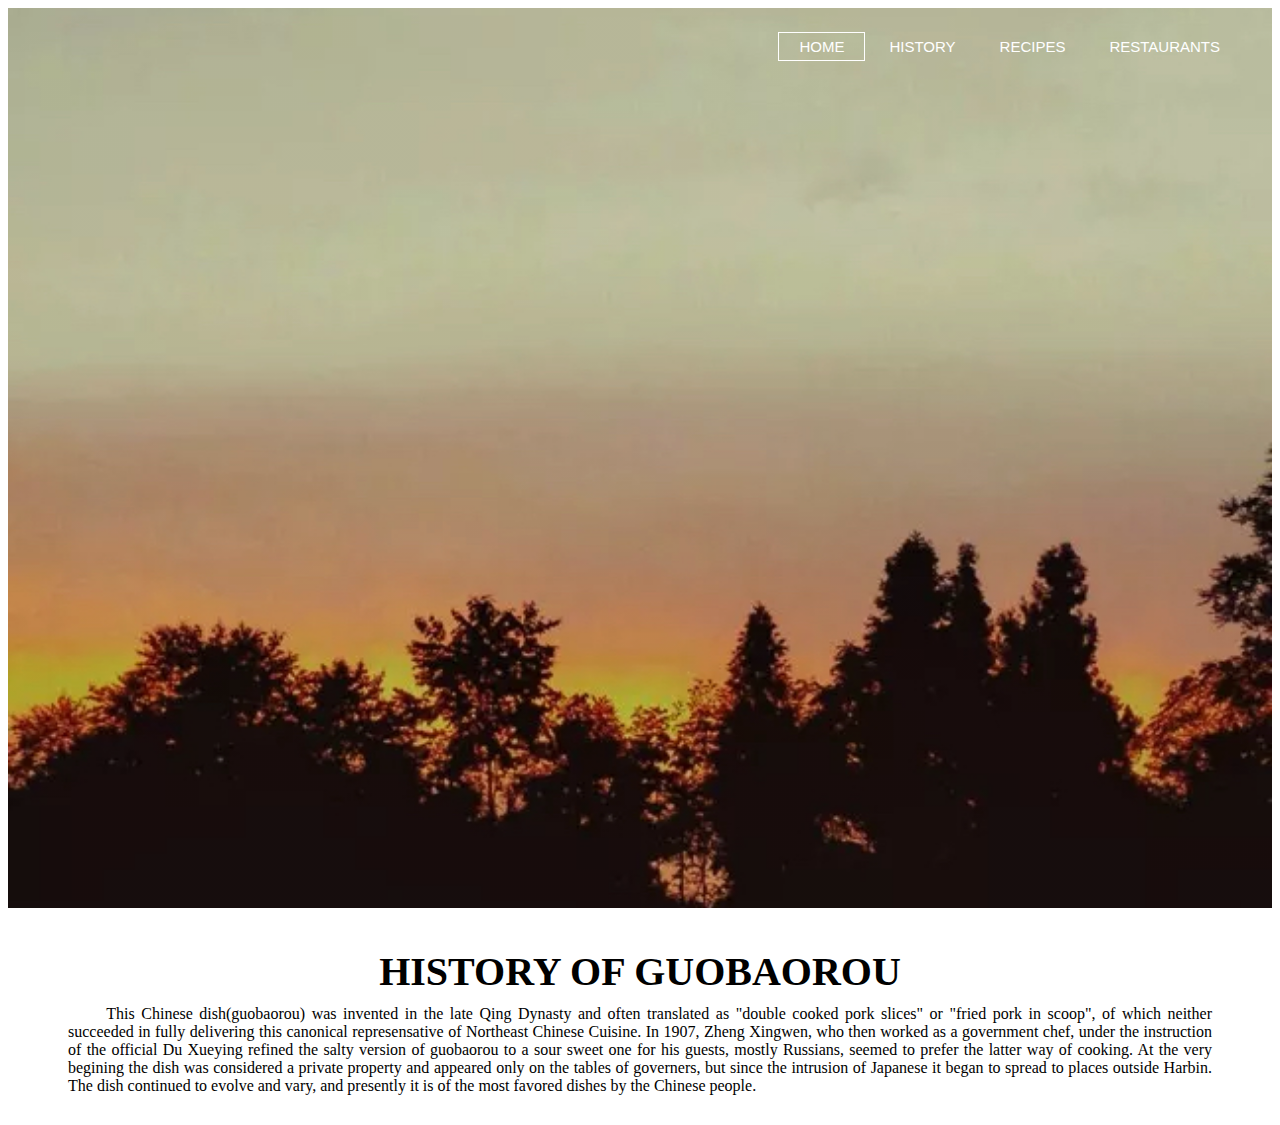
<file: history.html>
<!DOCTYPE html>
<html>
<head>
	<meta charset="utf-8">
	<meta http-equiv="X-UA-Compatible" content="IE=edge">
	<title>taste</title>
	<link href="history1.css" rel="stylesheet" type="text/css">
</head>
<body>
	<header>
		 
        <div class="row">
		<ul class="main-nav"> 
			 <li class="active"><a href="index.html">HOME</a></li>
			 <li><a href="history.html">HISTORY</a></li>
			 <li><a href="recipe.html">RECIPES</a></li>
			 <li><a href="">RESTAURANTS</a></li>
		</ul>

	    </div>	
	</header>

	<div class="history">
<h1>
	History of Guobaorou
</h1>
<p>
​	This Chinese dish(guobaorou) was invented in the late Qing Dynasty and often translated as "double cooked pork slices" or "fried pork in scoop", of which neither succeeded in fully delivering this canonical represensative of Northeast Chinese Cuisine. In 1907, Zheng Xingwen, who then worked as a government chef, under the instruction of the official Du Xueying  refined the  salty version of guobaorou to a sour sweet one for his guests, mostly Russians, seemed to prefer the latter way of cooking. At the very begining the dish was considered a private property and appeared only on the tables of governers, but since the intrusion of Japanese it began to spread to places outside Harbin. The dish continued to evolve and vary, and presently it is of the most favored dishes by the Chinese people.

</p>

	

</div>
    
	
</body>
</html>
</file>
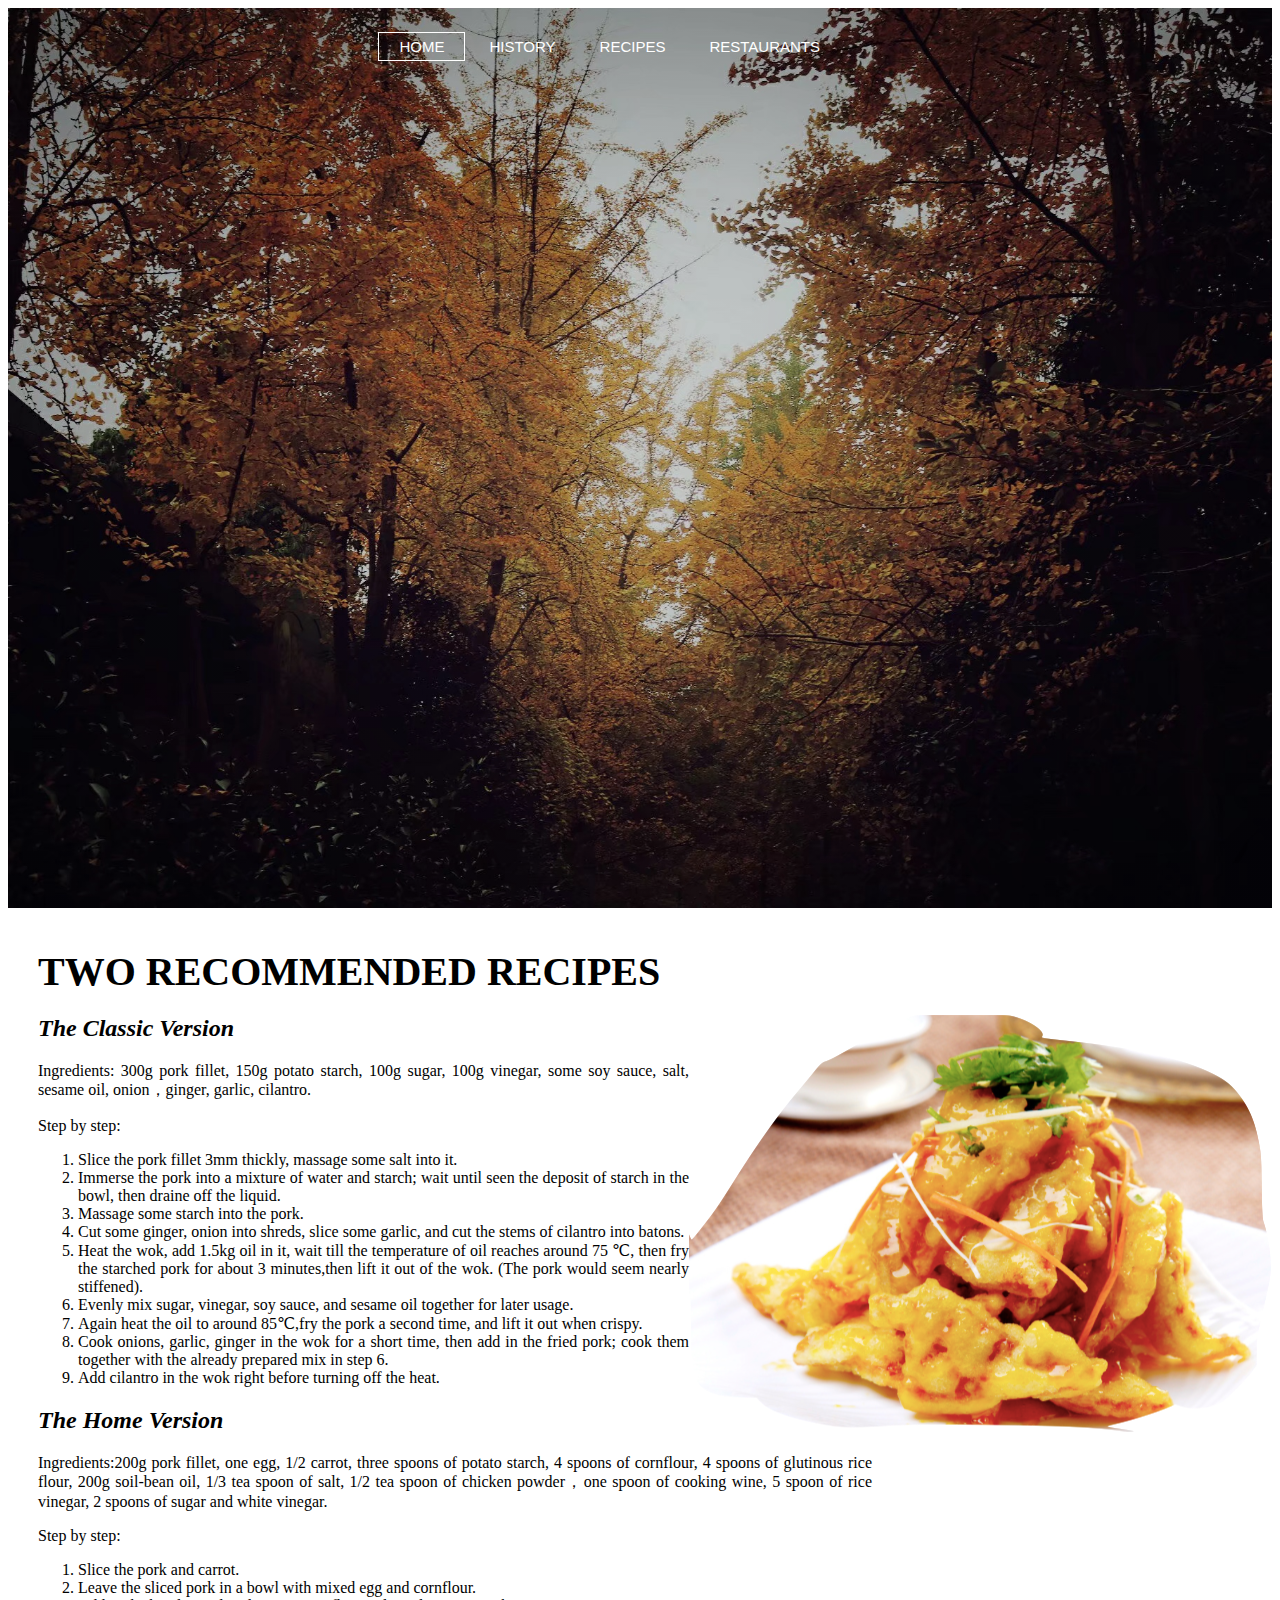
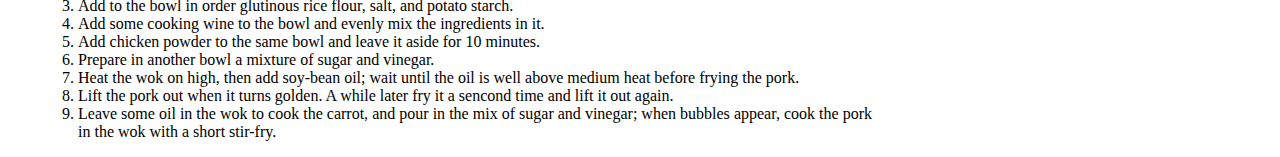
<file: recipe.html>
<!DOCTYPE html>
<html>
<head>
	<meta charset="utf-8">
	<meta http-equiv="X-UA-Compatible" content="IE=edge">
	<title>taste</title>
	<link href="recipe1.css" rel="stylesheet" type="text/css">
</head>
	<header>
		 
        <div class="row">
		<ul class="main-nav"> 
			 <li class="active"><a href="index.html">HOME</a></li>
			 <li><a href="history.html">HISTORY</a></li>
			 <li><a href="recipe.html">RECIPES</a></li>
			 <li><a href="restaurants.html">RESTAURANTS</a></li>
		</ul>

	    </div>	
	</header>


<div class="happy"> 
	<h1>Two Recommended Recipes</h1>
</div>

<div class="recipe1">
	<img src="guobaorou.jpeg" align="right">
    <h2>The Classic Version</h2>
    <P>Ingredients: 300g pork fillet, 150g potato starch, 100g sugar, 100g vinegar, some soy sauce, salt, sesame oil, onion，ginger, garlic, cilantro. </P>
    <p>Step by step:</p>

    <ol>
             <li>Slice the pork fillet 3mm thickly, massage some salt into it.
             </li>
			 <li>Immerse the pork into a mixture of water and starch; wait until seen the deposit of starch in the bowl, then draine off the liquid.</li>
			 <li>Massage some starch into the pork.</li>
			 <li>Cut some ginger, onion into shreds, slice some garlic, and cut the stems of cilantro into batons.
			 </li>
			 <li>Heat the wok, add 1.5kg oil in it, wait till the temperature of oil reaches around 75 ℃, then fry the starched pork for about 3 minutes,then lift it out of the wok. (The pork would seem nearly stiffened).
			 </li>
			 <li>Evenly mix sugar, vinegar, soy sauce, and sesame oil together for later usage.  
			 	
			 </li>
			 <li>
			 Again heat the oil to around 85℃,fry the pork a second time, and lift it out when crispy.
			 </li>
			 <li>
			 	Cook onions, garlic, ginger in the wok for a short time, then add in the fried pork; cook them together with the already prepared mix in step 6.
			 </li>
			 <li>
			 	Add cilantro in the wok right before turning off the heat. 


			 </li>
    </ol>
</div>
<div class="recipe2">
  <h2>The Home Version</h2>
  <P>Ingredients:200g pork fillet, one egg, 1/2 carrot, three spoons of potato starch, 4 spoons of cornflour, 4 spoons of glutinous rice flour, 200g soil-bean oil, 1/3 tea spoon of salt, 1/2 tea spoon of chicken powder，one spoon of cooking wine, 5 spoon of rice vinegar, 2 spoons of sugar and white vinegar. </P>
  <p>Step by step:</p>
    <ol>
             <li>Slice the pork and carrot.
             </li>
			 <li>Leave the sliced pork in a bowl with mixed egg and cornflour.</li>
			 <li>Add to the bowl in order glutinous rice flour, salt, and potato starch.</li>
			 <li>Add some cooking wine to the bowl and evenly mix the ingredients in it.
			 </li>
			 <li>Add chicken powder to the same bowl and leave it aside for 10 minutes.
			 </li>
			 <li>Prepare in another bowl a mixture of sugar and vinegar.  
			 	
			 </li>
			 <li>
			 Heat the wok on high, then add soy-bean oil; wait until the oil is well above medium heat before frying the pork.
			 </li>
			 <li>
			 	Lift the pork out when it turns golden. A while later fry it a sencond time and lift it out again.
			 </li>
			 <li>
Leave some oil in the wok to cook the carrot, and pour in the mix of sugar and vinegar; when bubbles appear, cook the pork in the wok with a short stir-fry.

</div>

    
	
</body>
</html>
</file>
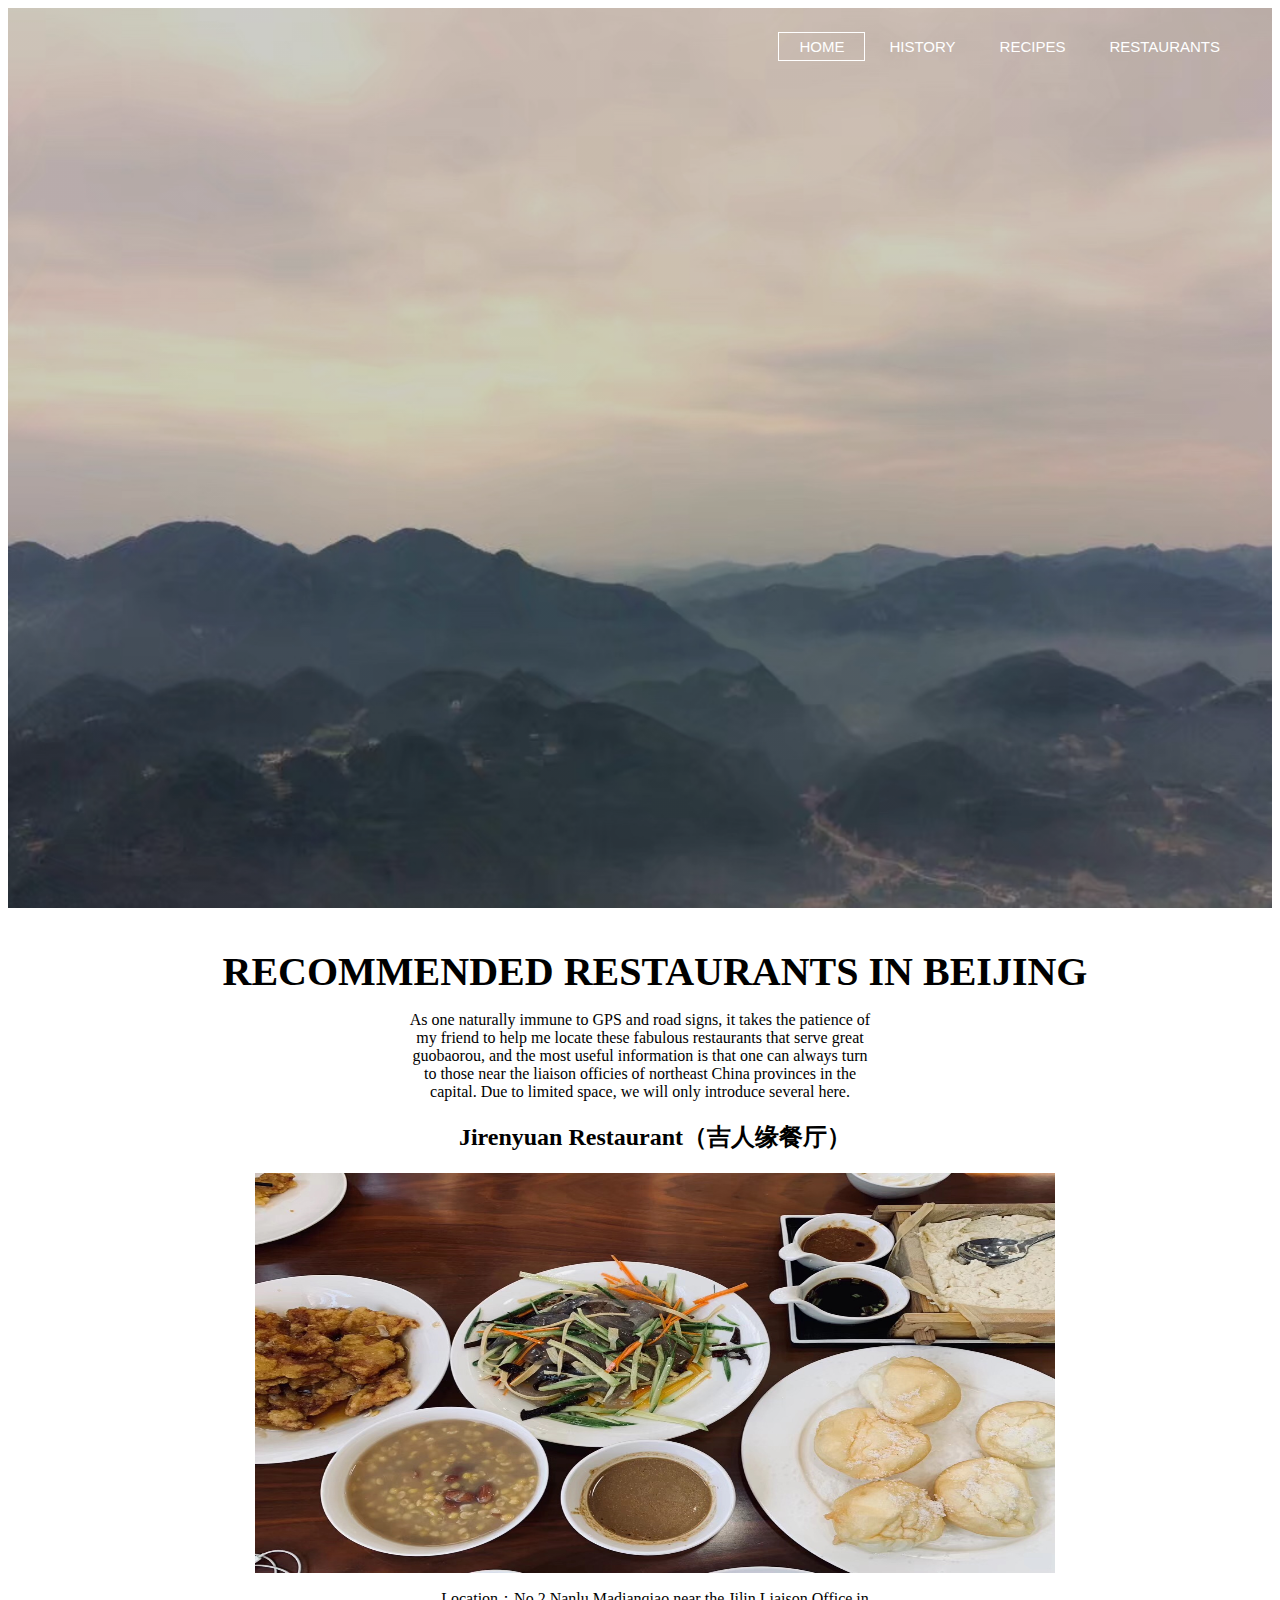
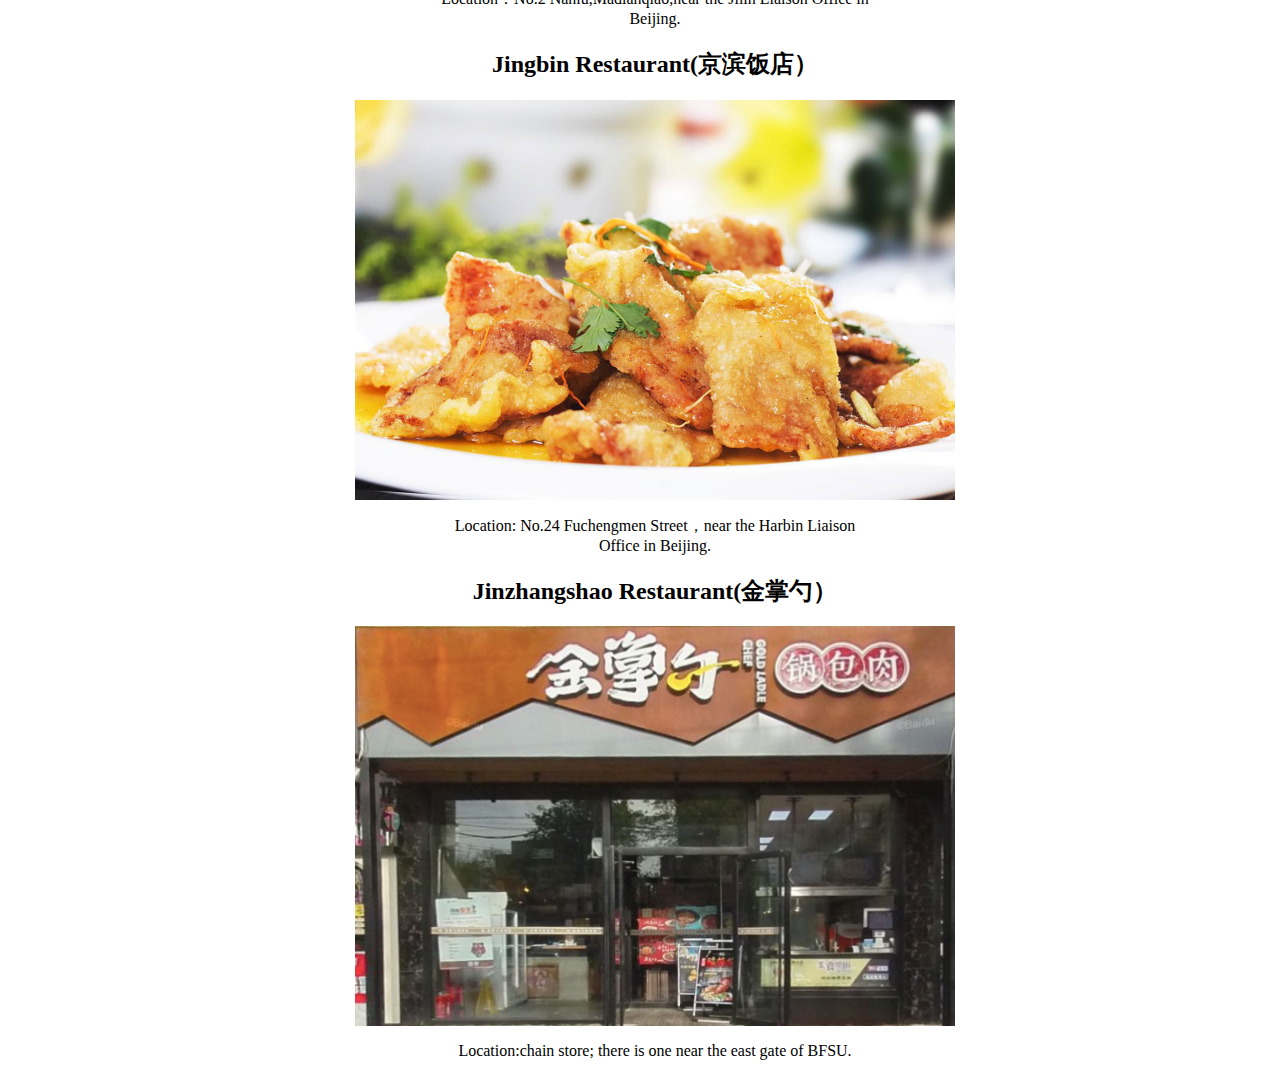
<file: restaurants.html>
<!DOCTYPE html>
<html>
<head>
	<meta charset="utf-8">
	<meta http-equiv="X-UA-Compatible" content="IE=edge">
	<title>taste</title>
	<link href="restaurants1.css" rel="stylesheet" type="text/css">
</head>
	<header>
		 
        <div class="row">
		<ul class="main-nav"> 
			 <li class="active"><a href="index.html">HOME</a></li>
			 <li><a href="history.html">HISTORY</a></li>
			 <li><a href="recipe.html">RECIPES</a></li>
			 <li><a href="restaurants.html">RESTAURANTS</a></li>
		</ul>

	    </div>	
	</header>

    <div class="hao"> 
	<h1>Recommended Restaurants IN Beijing</h1>

	<p>As one naturally immune to GPS and road signs, it takes the patience of my friend to help me locate these fabulous restaurants that serve great guobaorou, and the most useful information is that one can always turn to those near the liaison officies of northeast China provinces in the capital. Due to limited space, we will only introduce several here.</p>
</div>

    <div class="yi">
    	<h2>Jirenyuan Restaurant（吉人缘餐厅）</h2>
    		        <img src="jirenyuan.jpeg" width="800" height="400" align="center">

    	<p>Location：No.2 Nanlu,Madianqiao,near the Jilin Liaison Office in Beijing.</p>
    </div>

    <div class="er">
    	<h2>Jingbin Restaurant(京滨饭店）</h2>
        <img src="guo.jpeg" width="600" height="400" align="center">

    	<p>Location: No.24 Fuchengmen Street，near the Harbin Liaison Office in Beijing.</p>
    </div>

    <div class="san">
    	<h2>Jinzhangshao Restaurant(金掌勺）</h2>
    	        <img src="jinzhangshao.jpeg" width="600" height="400" align="center">

    	<p>Location:chain store; there is one near the east gate of BFSU.</p>
    </div>
	
</body>
</html>
</file>
<file: history1.css>
* I
I
{
	margin: 0;
	padding: 0;
}

header
{
	background-image: linear-gradient(rgba(0,0,0,0.2),rgba(0,0,0,0.2)),url(sunset.jpeg);
	height: 100vh ;
	background-size: cover;
	background-position: center;
}


.main-nav
{
	float: right;
	list-style: none;
	margin-top:30px;

}

.main-nav li
{
	display: inline-block;
}

.main-nav li a
{
	color: white;
	text-decoration: none;
	padding: 5px 20px;
	font-family: "roboto", sans-serif;
	font-size: 15px;


}
.main-nav li.active a
{
	border: 1px solid white; 
}

.row 
{
	max-width: 1200px;
	margin: auto;
}


.history 
{ background-image:
	height: 100vh;
	background-size: 
	background-position:;
}


h1 
{
   color: black; 
	text-transform: uppercase;
	font-size: 40px;
	text-align: center;
	margin-top: 40px;
	margin-bottom: 10px;
}

p
{
	text-align: justify;
	margin-top: 10px;
	text-indent: 2em;
	margin-left: 60px;
	margin-right: 60px;
	margin-bottom: 30px;
}
</file>
<file: recipe1.css>
* I
I
{
	margin: 0;
	padding: 0;
}

header
{
	background-image: linear-gradient(rgba(0,0,0,0.2),rgba(0,0,0,0.2)),url(qiushu.jpeg);
	height: 100vh ;
	background-size: cover;
	background-position: center;
}


.main-nav
{
	float: right;
	list-style: none;
	margin-top:30px;

}

.main-nav li
{
	display: inline-block;
}

.main-nav li a
{
	color: white;
	text-decoration: none;
	padding: 5px 20px;
	font-family: "roboto", sans-serif;
	font-size: 15px;


}
.main-nav li.active a
{
	border: 1px solid white; 
}

.row 
{
	max-width: 1200px;
	margin: auto;
}


.happy
{
	background-image:
	height: 100vh;
	background-size: 
	background-position:;

}

h1
{
	color:black;
	text-align: left;
	font-size: 40px;
	margin-top: 40px;
	margin-bottom: 10px;
	margin-left: 30px;
	text-transform: uppercase;
}

.recipe1
h2
{
	font-style: italic;
	text-align: left;
	margin-left: 30px;
}

p
{
	text-align: justify;
	margin-left: 30px;
}


ol
{
	text-align:justify;
	margin-left: 30px;
	margin-right: 400px;
	

}

.recipe2
h2
{
	font-style: italic;
text-align: left;
margin-left: 30px;

}

p
{
	text-align: justify;
	margin-right: 400px;
	margin-left: 30px;

}


ul
{
	text-align:justify;
	margin-left: 30px;
	margin-right: 400px;
}
</file>
<file: restaurants1.css>
* I
I
{
	margin: 0;
	padding: 0;
}

header
{
	background-image: linear-gradient(rgba(0,0,0,0.2),rgba(0,0,0,0.2)),url(shan.jpeg);
	height: 100vh ;
	background-size: cover;
	background-position: center;
}


.main-nav
{
	float: right;
	list-style: none;
	margin-top:30px;

}

.main-nav li
{
	display: inline-block;
}

.main-nav li a
{
	color: white;
	text-decoration: none;
	padding: 5px 20px;
	font-family: "roboto", sans-serif;
	font-size: 15px;


}
.main-nav li.active a
{
	border: 1px solid white; 
}

.row 
{
	max-width: 1200px;
	margin: auto;
}


.hao
{
	background-image:
	height: 100vh;
	background-size: 
	background-position:;
	text-align: ;
}

h1
{
	color:black;
	text-align: center;
	font-size: 40px;
	margin-top: 40px;
	margin-bottom: 10px;
	margin-left: 30px;
	text-transform: uppercase;
}

p 
{
	margin-left: 400px;
	margin-right: 400px;
	text-align: center;
}

.yi
{
	margin-left: 30px;
	text-align:center;
}

p
{
	text-align:left;
}

.er
{
   margin-left: 30px;
   text-align: center;
}

h2
{
	
}

img
{

}

p
{
	text-align:justify;
	margin-left: 30px;
	margin-right: 400px;
}


.san
{ 
 margin-left: 30px;
 text-align: center;

}


p{
	text-align:center;
	margin-left: 400px;
	margin-right: 400px;
}
</file>
